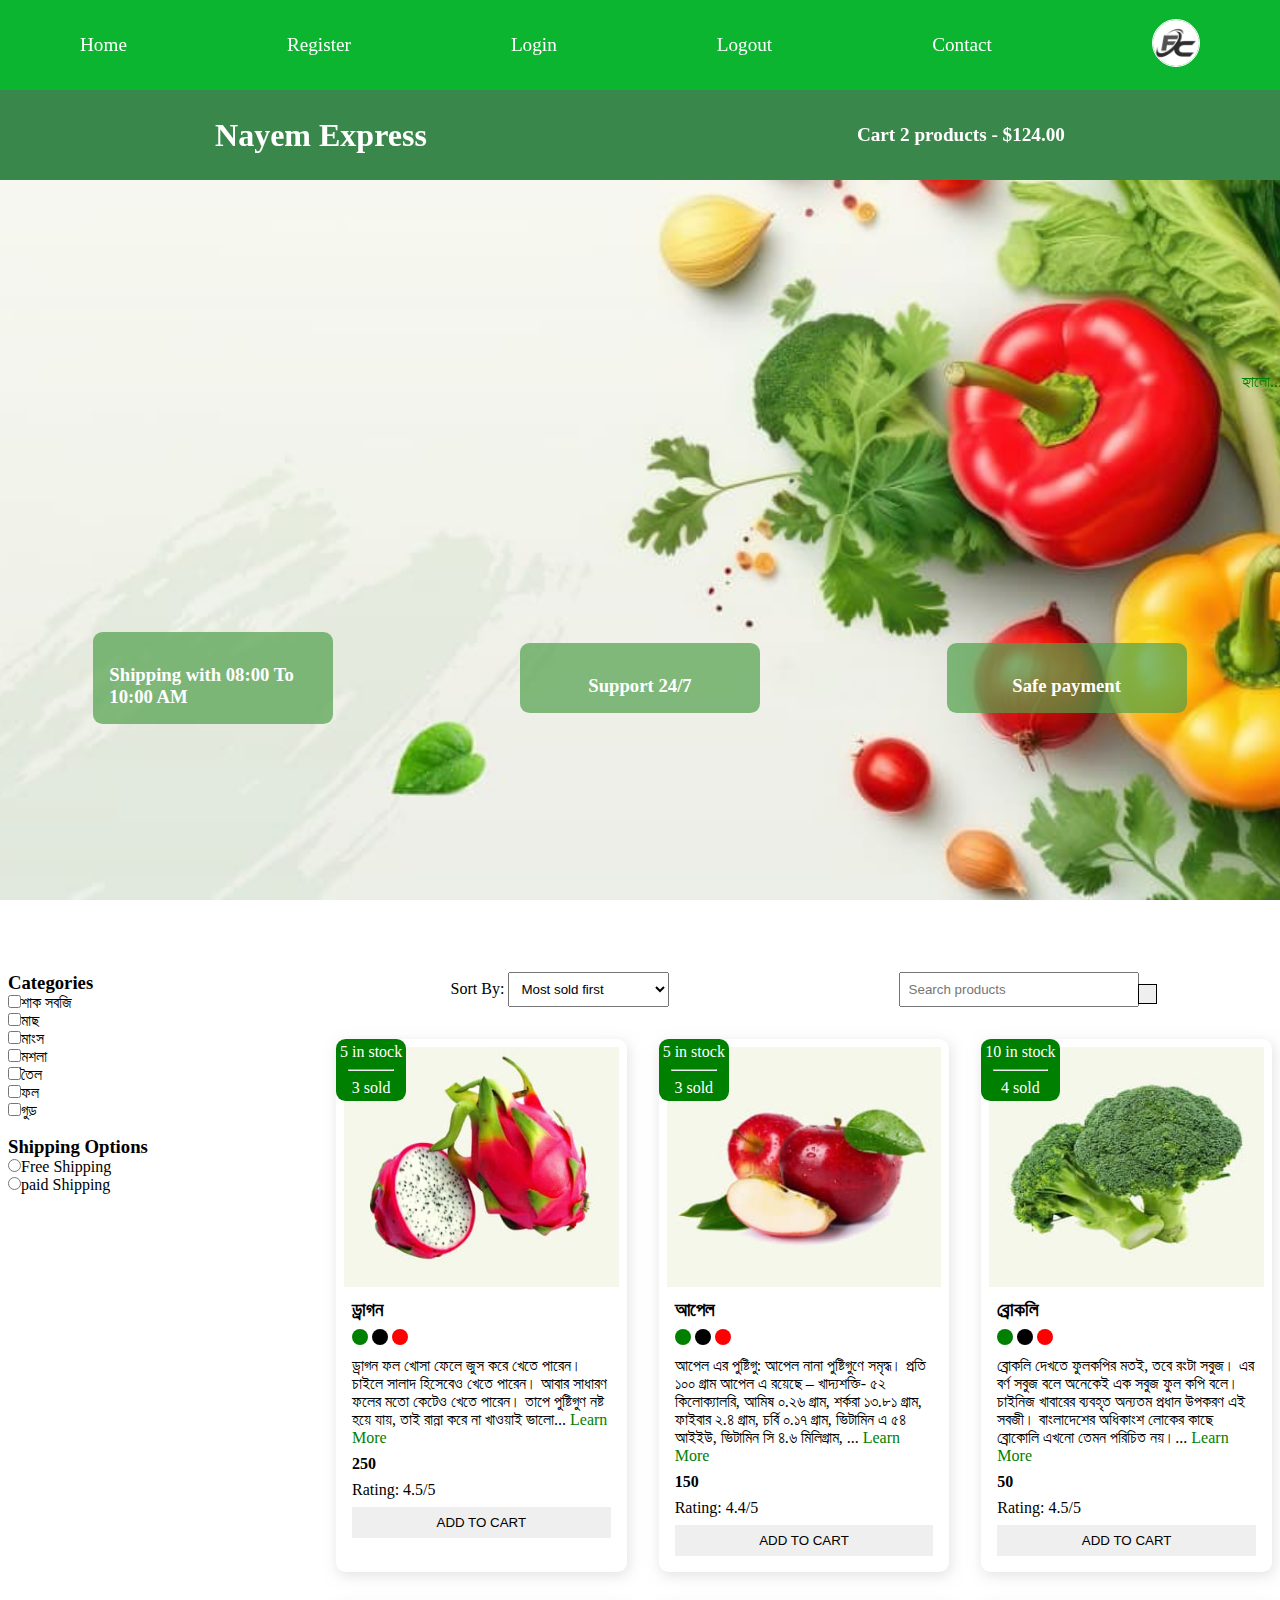
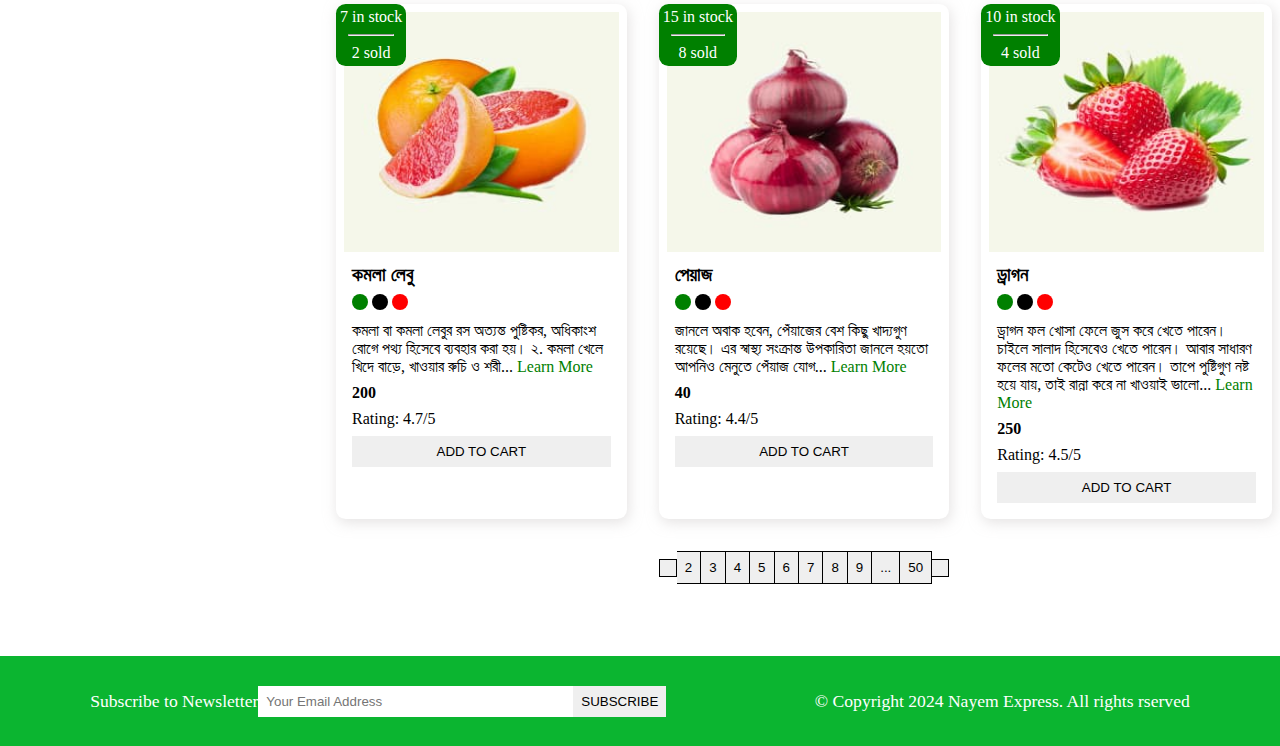
<file: index.html>
<!DOCTYPE html>
<html lang="en">
<head>
    <meta charset="UTF-8">
    <meta name="viewport" content="width=device-width, initial-scale=1.0">
    <meta name="description" content="this is an ecommerce project for making 
    nayem express">
    <title>Ecommerce Project</title>
    <!-- font awesome cdn -->
    <link rel="stylesheet" href="https://cdnjs.cloudflare.com/ajax/libs/font-awesome/6.5.2/css/all.min.css" integrity="sha512-SnH5WK+bZxgPHs44uWIX+LLJAJ9/2PkPKZ5QiAj6Ta86w+fsb2TkcmfRyVX3pBnMFcV7oQPJkl9QevSCWr3W6A==" crossorigin="anonymous" referrerpolicy="no-referrer" />

    <link rel="stylesheet" href="style.css">
</head>
<body>
    <!-- navbar starts here -->
    <i class="fas fa-bars fa-2x" id="menu-icon"></i>
    <nav id="menu" class="hidden">
        <ul class="nav_upper 
        flex-space-around">
            <li class="nav_list"><a href="index.html" class="nav_link">Home</a></li>
            <li class="nav_list"><a href="register.html" class="nav_link">Register</a></li>
            <li class="nav_list"><a href="login.html" class="nav_link">Login</a></li>
            <li class="nav_list"><a href="index.html" class="nav_link">Logout</a></li>
            <li class="nav_list"><a href="contact.html" class="nav_link">Contact</a></li>
            <li class="nav_list"><a href="profile.html" class="nav_link"><img class="profile-icon" src="./images/faq-1.jpg" alt="profile icon"></a></li>
        </ul>
        <ul class="nav_lower 
        flex-space-around">
            <li class="nav_list"><a href="index.html" class="nav_brand nav_link">Nayem Express</a></li>
            <li class="nav_list"><a href="cart.html" class=" nav_link"><span><i class="fa-solid fa-cart-shopping"></i></span>Cart 2 products - $124.00</a></li>
        </ul>
    </nav>
    <!-- navbar ends here -->

    <!-- header starts here -->
    <header class="header">
        <div class="banner flex-space-around">
            <marquee class="banner_title" behavior="" direction="">হ্যালো.... চাটমোহর বাসি, আপনার নিত্য প্রয়োজনীয় যেকোনো পন্য অর্ডার করতে পারেন Fresh Corner এ </marquee>
            <div class="features flex-space-around">
                <article class="feature flex-center">
                    <i class="fa-solid fa-truck-fast feature_icon"></i>
                    <h3>Shipping with 08:00 To 10:00 AM</h3>
                </article>
                <article class="feature flex-center">
                    <i class="fa-solid fa-repeat feature_icon"></i>   
                    <h3>Support 24/7</h3>
                </article>
                <article class="feature flex-center">
                    <i class="fa-solid fa-credit-card feature_icon"></i> 
                    <h3>Safe payment</h3>
                </article>
            </div>
        </div>
    </header>
    <!-- header ends here -->
    <main class="flex-center">
        <div class="sidebar">
            <section class="categories-section">
                <h3 class="section-title">Categories</h3>
                <ul class="list">
                    <li class="list_item">
                        <label for="vegetable"><input type="checkbox" name="vegetable" id="vegetable" value="vegetable">শাক সবজি</label>
                    </li>
                    <li class="list_item">
                        <label for="vegetable"><input type="checkbox" name="vegetable" id="vegetable" value="vegetable">মাছ</label>
                    </li>
                    <li class="list_item">
                        <label for="vegetable"><input type="checkbox" name="vegetable" id="vegetable" value="vegetable">মাংস</label>
                    </li>
                    <li class="list_item">
                        <label for="vegetable"><input type="checkbox" name="vegetable" id="vegetable" value="vegetable">মশলা</label>
                    </li>
                    <li class="list_item">
                        <label for="vegetable"><input type="checkbox" name="vegetable" id="vegetable" value="vegetable">তৈল</label>
                    </li>
                    <li class="list_item">
                        <label for="vegetable"><input type="checkbox" name="vegetable" id="vegetable" value="vegetable">ফল</label>
                    </li>
                    <li class="list_item">
                        <label for="vegetable"><input type="checkbox" name="vegetable" id="vegetable" value="vegetable">গুড়</label>
                    </li>
                </ul>
            </section>
            <section class="shippinge-section">
                <h3 class="section-title">Shipping Options</h3>
                <ul class="list">
                    <li class="list_item">
                        <label for="free"><input type="radio" name="shipping" id="free" value="free">Free Shipping</label>
                    </li>
                    <li class="list_item">
                        <label for="paid"><input type="radio" name="shipping" id="paod" value="paid">paid Shipping</label>
                    </li>
                </ul>
            </section>
        </div>
        <div class="main-content">
            <section class="actions flex-space-around">
                <div class="actions_sort">
                    <label for="sort">Sort By: </label>
                    <select name="sort" id="sort">
                        <option value="sold">Most sold first</option>
                        <option value="rating">Most rated first</option>
                        <option value="price">Cheapest first</option>
                        <option value="arrival">Newest first</option>
                        <option value="discount">Biggest discount first</option>
                    </select>
                </div>

                <div class="actions_search">
                    <input type="text" placeholder="Search products">
                    <button class="btn"><i class="fa-sharp fa-solid fa-magnifying-glass"></i></button>
                </div>
            </section>
            <!-- product section starts here -->
            <section class="products">
                <article class="product card">
                    <div class="badge">
                        <span> 5 in stock</span>
                        <hr class="hr-design">
                        <span>3 sold</span>
                    </div>
                    <img class="product_img" src="./images/product/deal_card_1.jpg" alt="product">
                    <div class="product_body">
                        <h3 class="product_name">ড্রাগন</h3>
                        <p>
                            <span class="dot green"></span>
                            <span class="dot black"></span>
                            <span class="dot red"></span>
                        </p>
                        <p class="product_description">
                            ড্রাগন ফল খোসা ফেলে জুস করে খেতে পারেন। চাইলে সালাদ হিসেবেও খেতে পারেন। আবার সাধারণ ফলের 
                            মতো কেটেও খেতে পারেন। তাপে পুষ্টিগুণ নষ্ট হয়ে যায়, তাই রান্না করে না খাওয়াই ভালো... <a 
                            href="/product.html" class="learn-more">Learn More
                            </a>
                        </p>
                        <h4 class="product_price">250</h4>
                        <p class="product_rating">Rating: 4.5/5</p>
                        <button class="btn product_button">Add To Cart</button>
                    </div>
                </article>
                <article class="product card">
                    <div class="badge">
                        <span> 5 in stock</span>
                        <hr class="hr-design">
                        <span>3 sold</span>
                    </div>
                    <img class="product_img" src="./images/product/product_1_1.jpg" alt="product">
                    <div class="product_body">
                        <h3 class="product_name">আপেল</h3>
                        <p>
                            <span class="dot green"></span>
                            <span class="dot black"></span>
                            <span class="dot red"></span>
                        </p>
                        <p class="product_description">
                            আপেল এর পুষ্টিগু: আপেল নানা পুষ্টিগুণে সমৃদ্ধ। প্রতি ১০০ গ্রাম আপেল এ রয়েছে – খাদ্যশক্তি- ৫২ কিলোক্যালরি,
                            আমিষ ০.২৬ গ্রাম, শর্করা ১৩.৮১ গ্রাম, ফাইবার ২.৪ গ্রাম, চর্বি ০.১৭ গ্রাম, ভিটামিন এ ৫৪ আইইউ, ভিটামিন সি ৪.৬
                            মিলিগ্রাম, ... <a 
                            href="/product.html" class="learn-more">Learn More
                            </a>
                        </p>
                        <h4 class="product_price">150</h4>
                        <p class="product_rating">Rating: 4.4/5</p>
                        <button class="btn product_button">Add To Cart</button>
                    </div>
                </article>
                <article class="product card">
                    <div class="badge">
                        <span> 10 in stock</span>
                        <hr class="hr-design">
                        <span>4 sold</span>
                    </div>
                    <img class="product_img" src="./images/product/product_1_2.jpg" alt="product">
                    <div class="product_body">
                        <h3 class="product_name">ব্রোকলি</h3>
                        <p>
                            <span class="dot green"></span>
                            <span class="dot black"></span>
                            <span class="dot red"></span>
                        </p>
                        <p class="product_description">
                            ব্রোকলি দেখতে ফুলকপির মতই, তবে রংটা সবুজ। এর বর্ণ সবুজ বলে অনেকেই এক সবুজ ফুল কপি বলে।
                            চাইনিজ খাবারের ব্যবহৃত অন্যতম প্রধান উপকরণ এই সবজী। 
                            বাংলাদেশের অধিকাংশ লোকের কাছে ব্রোকোলি এখনো তেমন পরিচিত নয়।... <a 
                            href="/product.html" class="learn-more">Learn More
                            </a>
                        </p>
                        <h4 class="product_price">50</h4>
                        <p class="product_rating">Rating: 4.5/5</p>
                        <button class="btn product_button">Add To Cart</button>
                    </div>
                </article>
                <article class="product card">
                    <div class="badge">
                        <span> 7 in stock</span>
                        <hr class="hr-design">
                        <span>2 sold</span>
                    </div>
                    <img class="product_img" src="./images/product/product_1_3.jpg" alt="product">
                    <div class="product_body">
                        <h3 class="product_name">কমলা লেবু</h3>
                        <p>
                            <span class="dot green"></span>
                            <span class="dot black"></span>
                            <span class="dot red"></span>
                        </p>
                        <p class="product_description">
                            কমলা বা কমলা লেবুর রস অত্যন্ত পুষ্টিকর, অধিকাংশ রোগে পথ্য হিসেবে ব্যবহার করা হয়। 
                            ২. কমলা খেলে খিদে বাড়ে, খাওয়ার রুচি ও শরী... <a 
                            href="/product.html" class="learn-more">Learn More
                            </a>
                        </p>
                        <h4 class="product_price">200</h4>
                        <p class="product_rating">Rating: 4.7/5</p>
                        <button class="btn product_button">Add To Cart</button>
                    </div>
                </article>
                <article class="product card">
                    <div class="badge">
                        <span> 15 in stock</span>
                        <hr class="hr-design">
                        <span>8 sold</span>
                    </div>
                    <img class="product_img" src="./images/product/product_1_4.jpg" alt="product">
                    <div class="product_body">
                        <h3 class="product_name">পেয়াজ</h3>
                        <p>
                            <span class="dot green"></span>
                            <span class="dot black"></span>
                            <span class="dot red"></span>
                        </p>
                        <p class="product_description">
                            জানলে অবাক হবেন, পেঁয়াজের বেশ কিছু খাদ্যগুণ রয়েছে।
                            এর স্বাস্থ্য সংক্রান্ত উপকারিতা জানলে হয়তো আপনিও মেনুতে পেঁয়াজ যোগ... <a 
                            href="/product.html" class="learn-more">Learn More
                            </a>
                        </p>
                        <h4 class="product_price">40</h4>
                        <p class="product_rating">Rating: 4.4/5</p>
                        <button class="btn product_button">Add To Cart</button>
                    </div>
                </article>
                <article class="product card">
                    <div class="badge">
                        <span> 10 in stock</span>
                        <hr class="hr-design">
                        <span>4 sold</span>
                    </div>
                    <img class="product_img" src="./images/product/product_1_6.jpg" alt="product">
                    <div class="product_body">
                        <h3 class="product_name">ড্রাগন</h3>
                        <p>
                            <span class="dot green"></span>
                            <span class="dot black"></span>
                            <span class="dot red"></span>
                        </p>
                        <p class="product_description">
                            ড্রাগন ফল খোসা ফেলে জুস করে খেতে পারেন। চাইলে সালাদ হিসেবেও খেতে পারেন। আবার সাধারণ ফলের 
                            মতো কেটেও খেতে পারেন। তাপে পুষ্টিগুণ নষ্ট হয়ে যায়, তাই রান্না করে না খাওয়াই ভালো... <a 
                            href="/product.html" class="learn-more">Learn More
                            </a>
                        </p>
                        <h4 class="product_price">250</h4>
                        <p class="product_rating">Rating: 4.5/5</p>
                        <button class="btn product_button">Add To Cart</button>
                    </div>
                </article>
            </section>

            <div class="pagination">
                <button class="btn paginaton_btn">
                    <i class="fas fa-less-than"></i>
                </button>
                <button class="btn paginaton_btn">2</button>
                <button class="btn paginaton_btn">3</button>
                <button class="btn paginaton_btn">4</button>
                <button class="btn paginaton_btn">5</button>
                <button class="btn paginaton_btn">6</button>
                <button class="btn paginaton_btn">7</button>
                <button class="btn paginaton_btn">8</button>
                <button class="btn paginaton_btn">9</button>
                <button class="btn paginaton_btn">...</button>
                <button class="btn paginaton_btn">50</button>
                <button class="btn paginaton_btn">
                    <i class="fas fa-greater-than"></i>
                </button>
            </div>
            <!-- product section ends here -->
        </div>
    </main>
    <!-- footer starts here -->
    <footer class="footer flex-space-around">
        <div class="flex-space-around">
            <label for="subscribe">Subscribe to Newsletter</label>
            <input type="email" id="subscribe" name="subscribe" class="footer_input" placeholder="Your Email Address">
            <button class="btn btn_subscribe">Subscribe</button>
        </div>
        <div>
            <p> &copy; Copyright 2024 Nayem Express. All rights rserved</p>
        </div>
    </footer>
    <!-- footer ends here -->
    <script src="./scripts/index.js"></script>
</body>
</html>
</file>
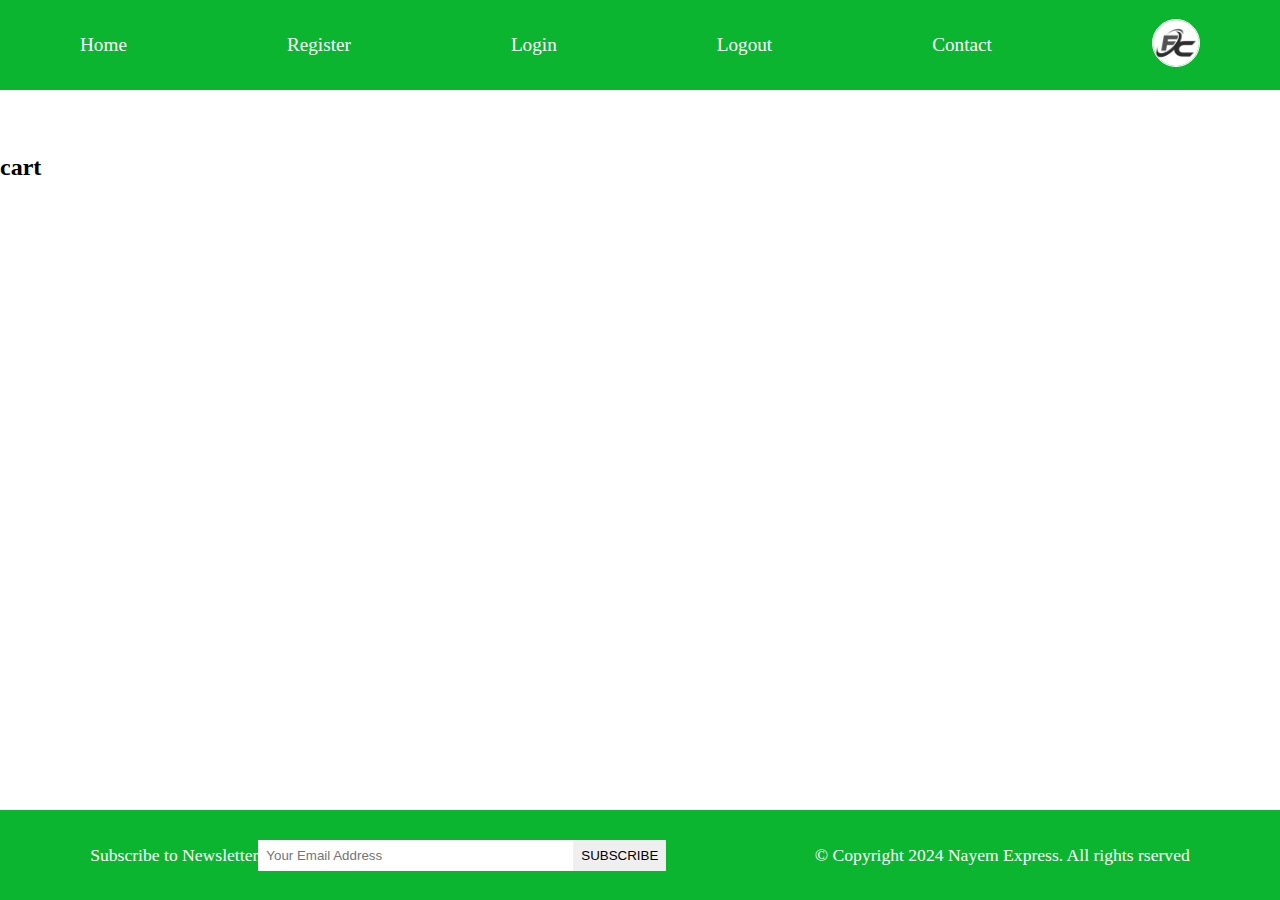
<file: cart.html>
<!DOCTYPE html>
<html lang="en">
<head>
    <meta charset="UTF-8">
    <meta name="viewport" content="width=device-width, initial-scale=1.0">
    <meta name="description" content="this is an ecommerce project for making 
    nayem express">
    <title>Ecommerce Project</title>
    <!-- font awesome cdn -->
    <link rel="stylesheet" href="https://cdnjs.cloudflare.com/ajax/libs/font-awesome/6.5.2/css/all.min.css" integrity="sha512-SnH5WK+bZxgPHs44uWIX+LLJAJ9/2PkPKZ5QiAj6Ta86w+fsb2TkcmfRyVX3pBnMFcV7oQPJkl9QevSCWr3W6A==" crossorigin="anonymous" referrerpolicy="no-referrer" />

    <link rel="stylesheet" href="style.css">
</head>
<body>
    <!-- navbar starts here -->
    <i class="fas fa-bars fa-2x" id="menu-icon"></i>
    <nav id="menu" class="hidden">
        <ul class="nav_upper 
        flex-space-around">
            <li class="nav_list"><a href="index.html" class="nav_link">Home</a></li>
            <li class="nav_list"><a href="register.html" class="nav_link">Register</a></li>
            <li class="nav_list"><a href="login.html" class="nav_link">Login</a></li>
            <li class="nav_list"><a href="index.html" class="nav_link">Logout</a></li>
            <li class="nav_list"><a href="contact.html" class="nav_link">Contact</a></li>
            <li class="nav_list"><a href="profile.html" class="nav_link"><img class="profile-icon" src="./images/faq-1.jpg" alt="profile icon"></a></li>
        </ul>
    </nav>
    <!-- navbar ends here -->
    <main>
        <h2>cart</h2>
    </main>
    <!-- footer starts here -->
    <footer class="footer flex-space-around">
        <div class="flex-space-around">
            <label for="subscribe">Subscribe to Newsletter</label>
            <input type="email" id="subscribe" name="subscribe" class="footer_input" placeholder="Your Email Address">
            <button class="btn btn_subscribe">Subscribe</button>
        </div>
        <div>
            <p> &copy; Copyright 2024 Nayem Express. All rights rserved</p>
        </div>
    </footer>
    <!-- footer ends here -->
    <script src="./scripts/index.js"></script>
</body>
</html>
</file>
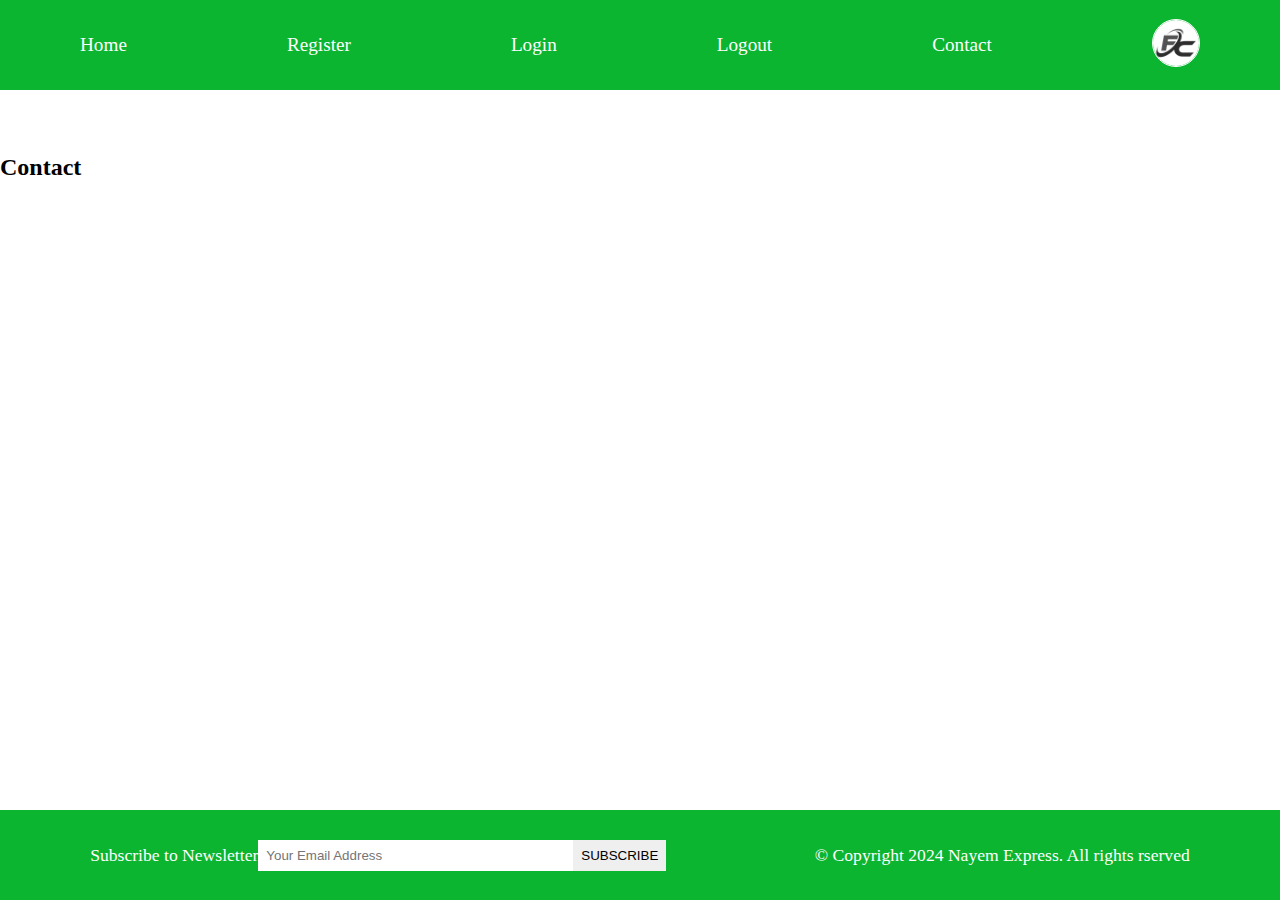
<file: contact.html>
<!DOCTYPE html>
<html lang="en">
<head>
    <meta charset="UTF-8">
    <meta name="viewport" content="width=device-width, initial-scale=1.0">
    <meta name="description" content="this is an ecommerce project for making 
    nayem express">
    <title>Ecommerce Project</title>
    <!-- font awesome cdn -->
    <link rel="stylesheet" href="https://cdnjs.cloudflare.com/ajax/libs/font-awesome/6.5.2/css/all.min.css" integrity="sha512-SnH5WK+bZxgPHs44uWIX+LLJAJ9/2PkPKZ5QiAj6Ta86w+fsb2TkcmfRyVX3pBnMFcV7oQPJkl9QevSCWr3W6A==" crossorigin="anonymous" referrerpolicy="no-referrer" />

    <link rel="stylesheet" href="style.css">
</head>
<body>
    <!-- navbar starts here -->
    <i class="fas fa-bars fa-2x" id="menu-icon"></i>
    <nav id="menu" class="hidden">
        <ul class="nav_upper 
        flex-space-around">
            <li class="nav_list"><a href="index.html" class="nav_link">Home</a></li>
            <li class="nav_list"><a href="register.html" class="nav_link">Register</a></li>
            <li class="nav_list"><a href="login.html" class="nav_link">Login</a></li>
            <li class="nav_list"><a href="index.html" class="nav_link">Logout</a></li>
            <li class="nav_list"><a href="contact.html" class="nav_link">Contact</a></li>
            <li class="nav_list"><a href="profile.html" class="nav_link"><img class="profile-icon" src="./images/faq-1.jpg" alt="profile icon"></a></li>
        </ul>
    </nav>
    <!-- navbar ends here -->
    <main>
        <h2>Contact</h2>
    </main>
    <!-- footer starts here -->
    <footer class="footer flex-space-around">
        <div class="flex-space-around">
            <label for="subscribe">Subscribe to Newsletter</label>
            <input type="email" id="subscribe" name="subscribe" class="footer_input" placeholder="Your Email Address">
            <button class="btn btn_subscribe">Subscribe</button>
        </div>
        <div>
            <p> &copy; Copyright 2024 Nayem Express. All rights rserved</p>
        </div>
    </footer>
    <!-- footer ends here -->
    <script src="./scripts/index.js"></script>
</body>
</html>
</file>
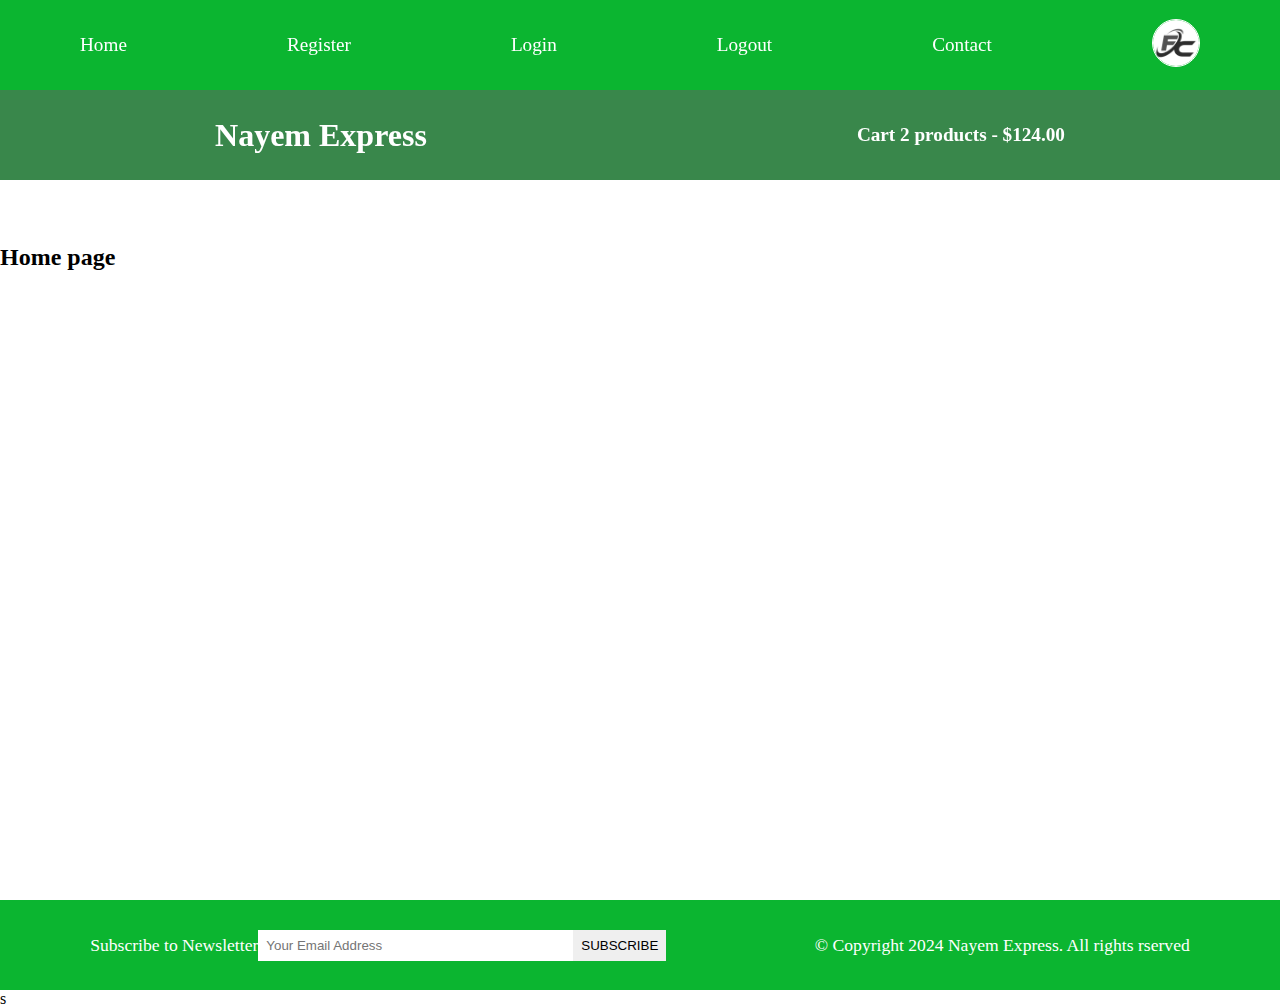
<file: demo.html>
<!DOCTYPE html>
<html lang="en">
<head>
    <meta charset="UTF-8">
    <meta name="viewport" content="width=device-width, initial-scale=1.0">
    <meta name="description" content="this is an ecommerce project for making 
    nayem express">
    <title>Ecommerce Project</title>
    <!-- font awesome cdn -->
    <link rel="stylesheet" href="https://cdnjs.cloudflare.com/ajax/libs/font-awesome/6.5.2/css/all.min.css" integrity="sha512-SnH5WK+bZxgPHs44uWIX+LLJAJ9/2PkPKZ5QiAj6Ta86w+fsb2TkcmfRyVX3pBnMFcV7oQPJkl9QevSCWr3W6A==" crossorigin="anonymous" referrerpolicy="no-referrer" />

    <link rel="stylesheet" href="style.css">
</head>
<body>
    <!-- navbar starts here -->
    <i class="fas fa-bars fa-2x" id="menu-icon"></i>
    <nav id="menu" class="hidden">
        <ul class="nav_upper 
        flex-space-around">
            <li class="nav_list"><a href="index.html" class="nav_link">Home</a></li>
            <li class="nav_list"><a href="register.html" class="nav_link">Register</a></li>
            <li class="nav_list"><a href="login.html" class="nav_link">Login</a></li>
            <li class="nav_list"><a href="index.html" class="nav_link">Logout</a></li>
            <li class="nav_list"><a href="contact.html" class="nav_link">Contact</a></li>
            <li class="nav_list"><a href="profile.html" class="nav_link"><img class="profile-icon" src="./images/faq-1.jpg" alt="profile icon"></a></li>
        </ul>
        <ul class="nav_lower 
        flex-space-around">
            <li class="nav_list"><a href="index.html" class="nav_brand nav_link">Nayem Express</a></li>
            <li class="nav_list"><a href="cart.html" class=" nav_link"><span><i class="fa-solid fa-cart-shopping"></i></span>Cart 2 products - $124.00</a></li>
        </ul>
    </nav>
    <!-- navbar ends here -->
    <main>
        <h2>Home page</h2>
    </main>
    <!-- footer starts here -->
    <footer class="footer flex-space-around">
        <div class="flex-space-around">
            <label for="subscribe">Subscribe to Newsletter</label>
            <input type="email" id="subscribe" name="subscribe" class="footer_input" placeholder="Your Email Address">
            <button class="btn btn_subscribe">Subscribe</button>
        </div>
        <div>
            <p> &copy; Copyright 2024 Nayem Express. All rights rserved</p>
        </div>
    </footer>
    <!-- footer ends here -->
    <script src="./scripts/index.js"></script>
</body>
</html>s
</file>
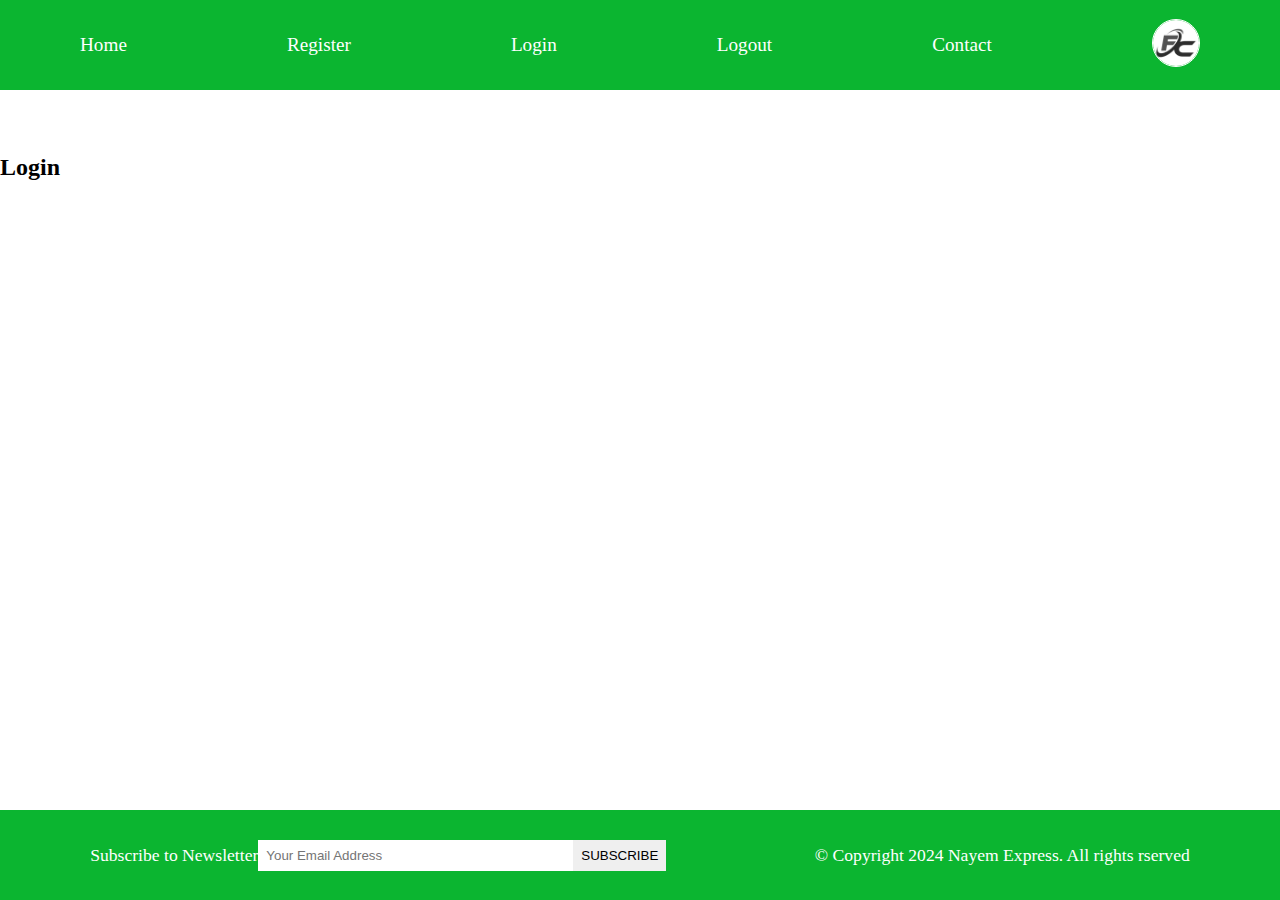
<file: login.html>
<!DOCTYPE html>
<html lang="en">
<head>
    <meta charset="UTF-8">
    <meta name="viewport" content="width=device-width, initial-scale=1.0">
    <meta name="description" content="this is an ecommerce project for making 
    nayem express">
    <title>Ecommerce Project</title>
    <!-- font awesome cdn -->
    <link rel="stylesheet" href="https://cdnjs.cloudflare.com/ajax/libs/font-awesome/6.5.2/css/all.min.css" integrity="sha512-SnH5WK+bZxgPHs44uWIX+LLJAJ9/2PkPKZ5QiAj6Ta86w+fsb2TkcmfRyVX3pBnMFcV7oQPJkl9QevSCWr3W6A==" crossorigin="anonymous" referrerpolicy="no-referrer" />

    <link rel="stylesheet" href="style.css">
</head>
<body>
    <!-- navbar starts here -->
    <i class="fas fa-bars fa-2x" id="menu-icon"></i>
    <nav id="menu" class="hidden">
        <ul class="nav_upper 
        flex-space-around">
            <li class="nav_list"><a href="index.html" class="nav_link">Home</a></li>
            <li class="nav_list"><a href="register.html" class="nav_link">Register</a></li>
            <li class="nav_list"><a href="login.html" class="nav_link">Login</a></li>
            <li class="nav_list"><a href="index.html" class="nav_link">Logout</a></li>
            <li class="nav_list"><a href="contact.html" class="nav_link">Contact</a></li>
            <li class="nav_list"><a href="profile.html" class="nav_link"><img class="profile-icon" src="./images/faq-1.jpg" alt="profile icon"></a></li>
        </ul>
    </nav>
    <!-- navbar ends here -->
    <main>
        <h2>Login</h2>
    </main>
    <!-- footer starts here -->
    <footer class="footer flex-space-around">
        <div class="flex-space-around">
            <label for="subscribe">Subscribe to Newsletter</label>
            <input type="email" id="subscribe" name="subscribe" class="footer_input" placeholder="Your Email Address">
            <button class="btn btn_subscribe">Subscribe</button>
        </div>
        <div>
            <p> &copy; Copyright 2024 Nayem Express. All rights rserved</p>
        </div>
    </footer>
    <!-- footer ends here -->
    <script src="./scripts/index.js"></script>
</body>
</html>
</file>
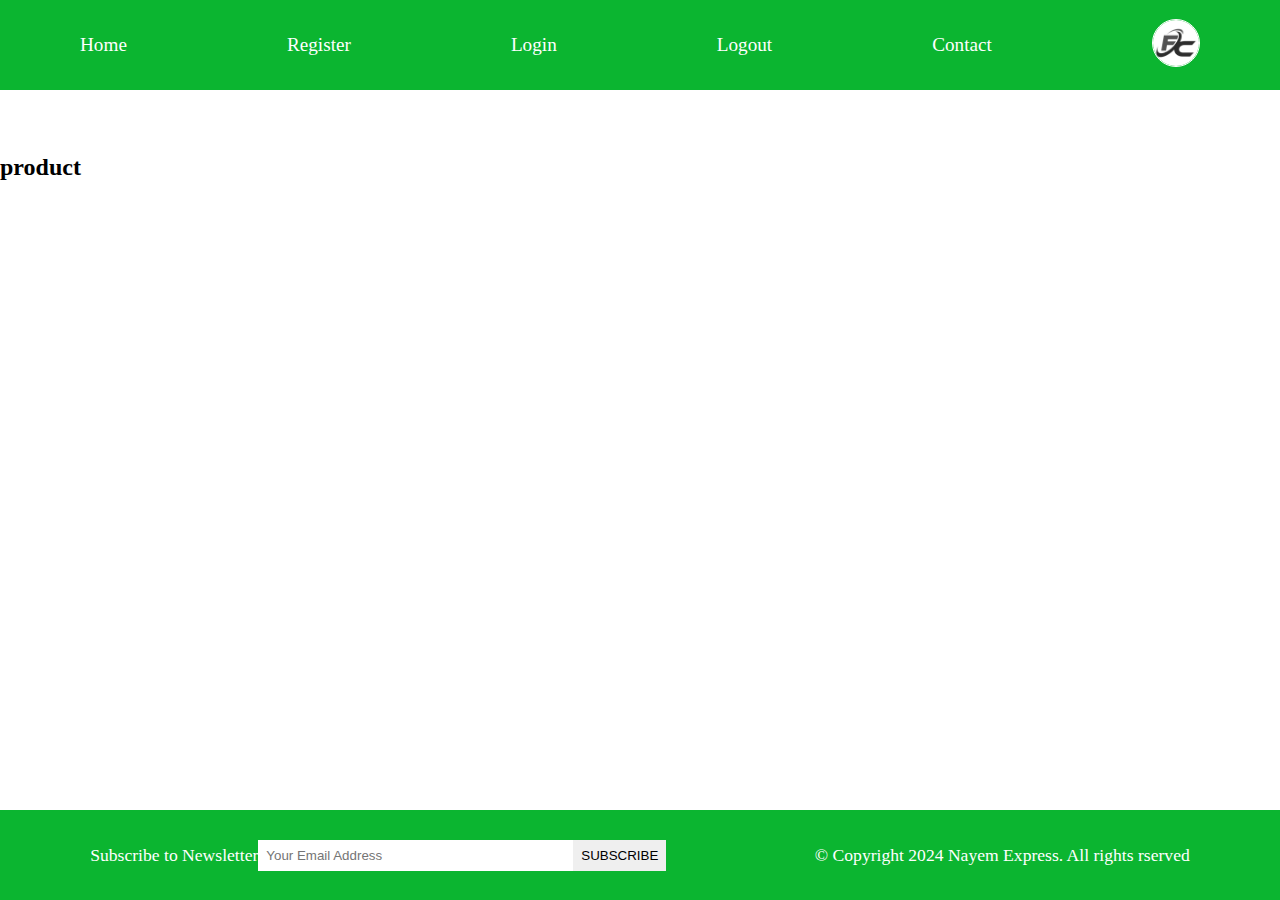
<file: product.html>
<!DOCTYPE html>
<html lang="en">
<head>
    <meta charset="UTF-8">
    <meta name="viewport" content="width=device-width, initial-scale=1.0">
    <meta name="description" content="this is an ecommerce project for making 
    nayem express">
    <title>Ecommerce Project</title>
    <!-- font awesome cdn -->
    <link rel="stylesheet" href="https://cdnjs.cloudflare.com/ajax/libs/font-awesome/6.5.2/css/all.min.css" integrity="sha512-SnH5WK+bZxgPHs44uWIX+LLJAJ9/2PkPKZ5QiAj6Ta86w+fsb2TkcmfRyVX3pBnMFcV7oQPJkl9QevSCWr3W6A==" crossorigin="anonymous" referrerpolicy="no-referrer" />

    <link rel="stylesheet" href="style.css">
</head>
<body>
    <!-- navbar starts here -->
    <i class="fas fa-bars fa-2x" id="menu-icon"></i>
    <nav id="menu" class="hidden">
        <ul class="nav_upper 
        flex-space-around">
            <li class="nav_list"><a href="index.html" class="nav_link">Home</a></li>
            <li class="nav_list"><a href="register.html" class="nav_link">Register</a></li>
            <li class="nav_list"><a href="login.html" class="nav_link">Login</a></li>
            <li class="nav_list"><a href="index.html" class="nav_link">Logout</a></li>
            <li class="nav_list"><a href="contact.html" class="nav_link">Contact</a></li>
            <li class="nav_list"><a href="profile.html" class="nav_link"><img class="profile-icon" src="./images/faq-1.jpg" alt="profile icon"></a></li>
        </ul>
    </nav>
    <!-- navbar ends here -->
    <main>
        <h2>product</h2>
    </main>
    <!-- footer starts here -->
    <footer class="footer flex-space-around">
        <div class="flex-space-around">
            <label for="subscribe">Subscribe to Newsletter</label>
            <input type="email" id="subscribe" name="subscribe" class="footer_input" placeholder="Your Email Address">
            <button class="btn btn_subscribe">Subscribe</button>
        </div>
        <div>
            <p> &copy; Copyright 2024 Nayem Express. All rights rserved</p>
        </div>
    </footer>
    <!-- footer ends here -->
    <script src="./scripts/index.js"></script>
</body>
</html>
</file>
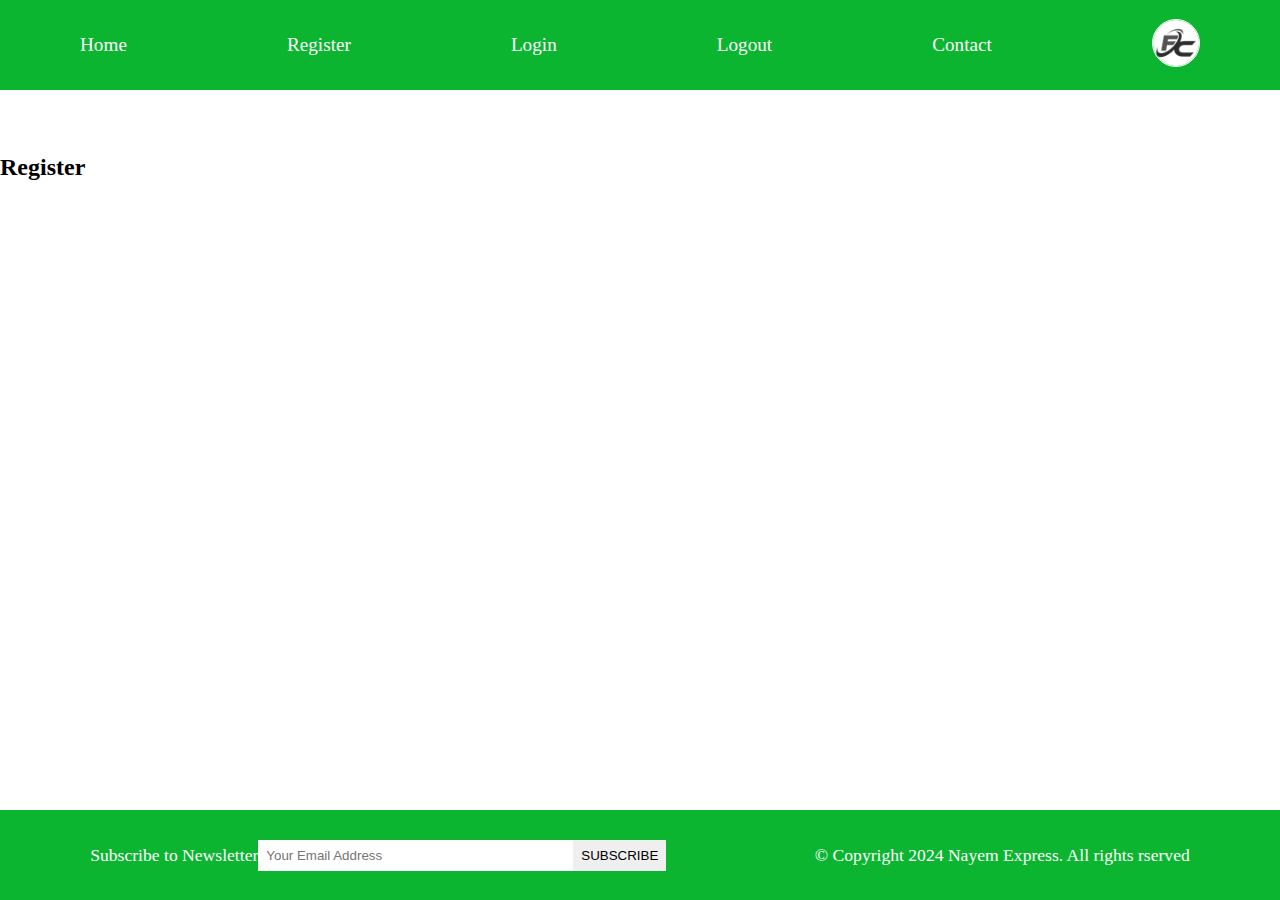
<file: register.html>
<!DOCTYPE html>
<html lang="en">
<head>
    <meta charset="UTF-8">
    <meta name="viewport" content="width=device-width, initial-scale=1.0">
    <meta name="description" content="this is an ecommerce project for making 
    nayem express">
    <title>Ecommerce Project</title>
    <!-- font awesome cdn -->
    <link rel="stylesheet" href="https://cdnjs.cloudflare.com/ajax/libs/font-awesome/6.5.2/css/all.min.css" integrity="sha512-SnH5WK+bZxgPHs44uWIX+LLJAJ9/2PkPKZ5QiAj6Ta86w+fsb2TkcmfRyVX3pBnMFcV7oQPJkl9QevSCWr3W6A==" crossorigin="anonymous" referrerpolicy="no-referrer" />

    <link rel="stylesheet" href="style.css">
</head>
<body>
    <!-- navbar starts here -->
    <i class="fas fa-bars fa-2x" id="menu-icon"></i>
    <nav id="menu" class="hidden">
        <ul class="nav_upper 
        flex-space-around">
            <li class="nav_list"><a href="index.html" class="nav_link">Home</a></li>
            <li class="nav_list"><a href="register.html" class="nav_link">Register</a></li>
            <li class="nav_list"><a href="login.html" class="nav_link">Login</a></li>
            <li class="nav_list"><a href="index.html" class="nav_link">Logout</a></li>
            <li class="nav_list"><a href="contact.html" class="nav_link">Contact</a></li>
            <li class="nav_list"><a href="profile.html" class="nav_link"><img class="profile-icon" src="./images/faq-1.jpg" alt="profile icon"></a></li>
        </ul>
    </nav>
    <!-- navbar ends here -->
    <main>
        <h2>Register</h2>
    </main>
    <!-- footer starts here -->
    <footer class="footer flex-space-around">
        <div class="flex-space-around">
            <label for="subscribe">Subscribe to Newsletter</label>
            <input type="email" id="subscribe" name="subscribe" class="footer_input" placeholder="Your Email Address">
            <button class="btn btn_subscribe">Subscribe</button>
        </div>
        <div>
            <p> &copy; Copyright 2024 Nayem Express. All rights rserved</p>
        </div>
    </footer>
    <!-- footer ends here -->
    <script src="./scripts/index.js"></script>
</body>
</html>
</file>
<file: style.css>
/* reset code and common starts here */
:root {
  --primary-color: rgb(11,181,48) ;
  --secondary-color: rgb(36,122,55,0.9);
  --padding: 0.5rem;
  --transition: all 0.3s;
  --border-radius: 0.6rem;
  --box-shadow: 0.1rem 0.2rem 0.8rem rgba(205,202,202,0.5);
}

*{
    box-sizing: border-box;
    list-style-type: none;
    margin: 0;
    padding: 0; 
    outline: none;
    text-decoration: none;
}
html {
    scroll-behavior: smooth;
}
img {
width: 100%;
height: auto;
}
.flex-center {
  display: flex;
  justify-content: center;
  align-items: center;
  }
.flex-space-around {
display: flex;
justify-content: space-around;
align-items: center;
}
.btn {
border: none;
padding: var(--padding);
cursor: pointer;
text-transform: uppercase;
transition: var(--transition);
}
.btn:hover {
  background-color: var(--secondary-color);
}
.card {
  box-shadow: var(--box-shadow);
  border-radius: var(--border-radius);
  transform: var(--transition);
  padding: var(--padding);
}
.card:hover {
  box-shadow: 0.1rem 0.2rem 0.8rem rgba(205, 202, 202, 1);
  
}
.hr-design {
  margin: 0.5rem;
}
.dot {
  height: 1rem;
  width: 1rem;
  border-radius: 50%;
  display: inline-block;
}
.green {
  background-color: green;
}
.black {
  background-color: black;
}
.red {
  background-color: red;
}
/* reset code and common ends here */

/* navbar starts here */
#menu-icon {
  display: none;
}
nav {
font-family: fantasy;
font-size: 1.2rem;

position: sticky;
top: 0;
left: 0;
z-index: 100;
}

.nav_upper {
  min-height: 10vh;
  background-color: var(--primary-color);
  padding: 1rem 0;
}

.nav_list {
  transition: var(--transition);
}

.nav_list:hover {
text-decoration: overline;
color: black;
}

.nav_link {
  color: white;
  transition: var(--transition);
}
.nav_link:hover {
  color: black;

}

.profile-icon {
  width: 3rem;
  height: 3rem;
  border-radius: 50%;
  border: white 1px solid;
  filter: saturate(0);
  transition: var(--transition);
}

.profile-icon:hover {
  filter: saturate(1);
 }

 .nav_lower {
  min-height: 10vh;
  background-color: var(--secondary-color);
  font-weight: bolder;
 }

 .nav_brand {
font-size: 2rem;
 }
/* navbar ends here */

/* header starts here */
.header {
  padding: 4rem 0;
  height: 80vh;
  background: url(./images/hero_bg_3_1.jpg) no-repeat center;
  background-attachment: fixed;
  background-size: cover;
}
.banner {
  width: 100%;
  height: 100%;
  flex-direction: column;
}
.banner_title {
  font-size: 1rem;
  color: green;
  padding: 1rem;
  border-radius: var(--border-radius);
}
.features {
  width: 100%;
}
.feature {
  background-color: rgba(80, 160, 74, 0.7);
  color: white;
  border-radius: var(--border-radius);
  padding: 1rem;
  width: 15rem;
  flex-direction: column;
  gap: 1rem;
}
/* header ends here */
/* main starts here */
main {
  padding: 4rem 0;
  min-height: 80vh;
}
.sidebar {
flex: 1;
padding: var(--padding);
display: flex;
flex-direction: column;
justify-content: center;
gap: 1rem;
align-self: flex-start;
}
.main-content {
flex: 3;
padding: var(--padding);
}
.actions_sort select {
  padding: var(--padding);
}

.actions_search input {
  padding: var(--padding);
  width: 15rem;
}
.actions_search button {
  margin-left: -0.3rem;
  border: 1px solid;
  padding: 0.55rem;
}
.products {
  display: grid;
  grid-template-columns: repeat(3, minmax(0, 1fr));
  gap: 2rem;
  padding: 2rem 0;
}
.product {
  position: relative;
}
.badge {
  position: absolute;
  top: 0;
  left: 0;
  background-color: green;
  color: white;
  padding: 4px 4px;
  text-align: center;
  border-radius: var(--border-radius);
  z-index: 10; 
}
.product_img {
  width: 100%;
  height: 15rem;
  filter: saturate(1);
  transition: var(--transition);
}
.product_img:hover {
  filter: saturate(0);
  
}
.product_body {
  padding: var(--padding);
  display: flex;
  flex-direction: column;
  gap: 0.5rem;
}
.learn-more {
color: green;
}
/* pagination starts here */
.pagination {
  display: flex;
  justify-content: center;
  align-items: center;
}
.paginaton_btn {
  border-width: 1px 1px 1px 0;
  border-style: solid;
}
.paginaton_btn:first-child {
  border-width: 1px 1px 1px 1px;
  border-style: solid;
}
/* pagination ends here */
/* main ends here */
/* footer starts here */
.footer {
  padding: 1rem;
  background-color: var(--primary-color);
  min-height: 10vh;
  color: white;
  font-size: 1.1rem;
}
.btn_subscribe {
  margin-left: -5px;
}
.footer_input {
  border: none;
  padding: var(--padding);
  width: 20rem;
}
/* footer ends here */



@media (max-width: 992px) {
  .flex-space-around {
    flex-direction: column;
    gap: 1rem;
    padding: 1rem 0;
  }
  #menu-icon {
    display: block;
    text-align: center;
    margin: 1rem 0;
    cursor: pointer;
  }
  .hidden {
    display: none;
  }

  .header {
   height: 100vh;
  }
  .products {
    grid-template-columns: repeat(2, minmax(0, 1fr));
  }
}

@media (max-width: 768px) {
  .flex-center {
    flex-direction: column;
    gap: 1rem;
    padding: 1rem 0;
  }
  .products {
    grid-template-columns: repeat(1, minmax(0, 1fr));
  }
}
}
</file>
